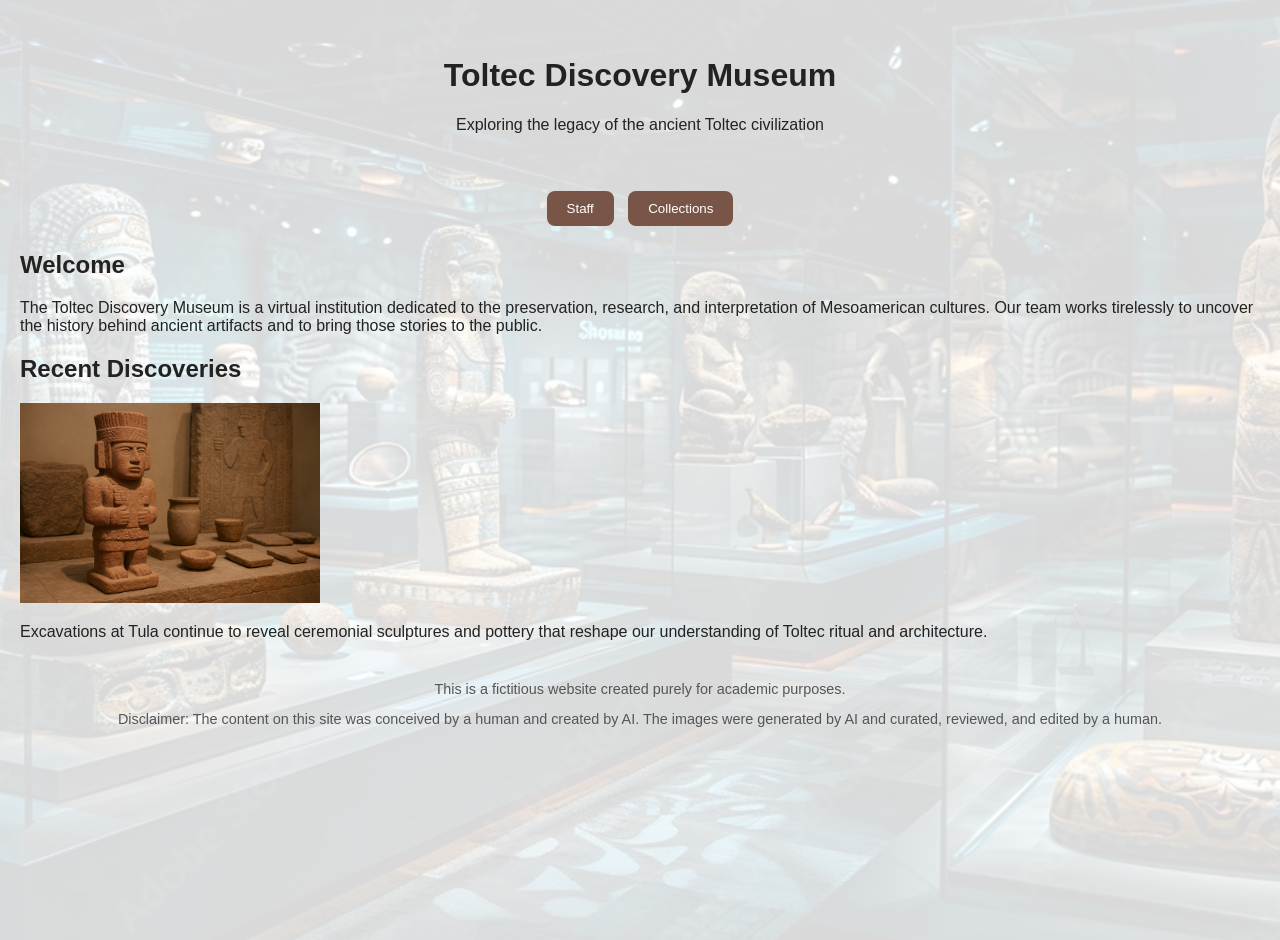
<file: index.html>
<!DOCTYPE html>
<html lang="en">
<head>
  <meta charset="UTF-8">
  <meta name="viewport" content="width=device-width, initial-scale=1.0">
  <meta name="robots" content="noindex, nofollow">
  <title>Toltec Discovery Museum</title>
  <link rel="stylesheet" href="../css/style.css">
  
  <script defer src="js/script.js"></script>
</head>

<body>
  <div class="overlay">
    <header>
      <h1>Toltec Discovery Museum</h1>
      <p>Exploring the legacy of the ancient Toltec civilization</p>
    </header>

    <nav>
      <button onclick="location.href='../html/staff.html'">Staff</button>
      <button onclick="location.href='../html/collections.html'">Collections</button>
    </nav>

    <main>
      <section class="intro">
        <h2>Welcome</h2>
        <p>
          The Toltec Discovery Museum is a virtual institution dedicated to the preservation, 
          research, and interpretation of Mesoamerican cultures. Our team works tirelessly to 
          uncover the history behind ancient artifacts and to bring those stories to the public.
        </p>
      </section>

      <section class="featured">
        <h2>Recent Discoveries</h2>
        <img src="images/file_0000000062e8622f98765d82efaeaf3f.png" alt="Toltec artifacts" width="300" height="200">
        <p>
          Excavations at Tula continue to reveal ceremonial sculptures and pottery that reshape 
          our understanding of Toltec ritual and architecture.
        </p>
      </section>
    </main>

    <footer>
      <p>This is a fictitious website created purely for academic purposes.</p>
      <p>
        Disclaimer: The content on this site was conceived by a human and created by AI. 
        The images were generated by AI and curated, reviewed, and edited by a human.
      </p>
    </footer>
  </div>
</body>
</html>
</file>
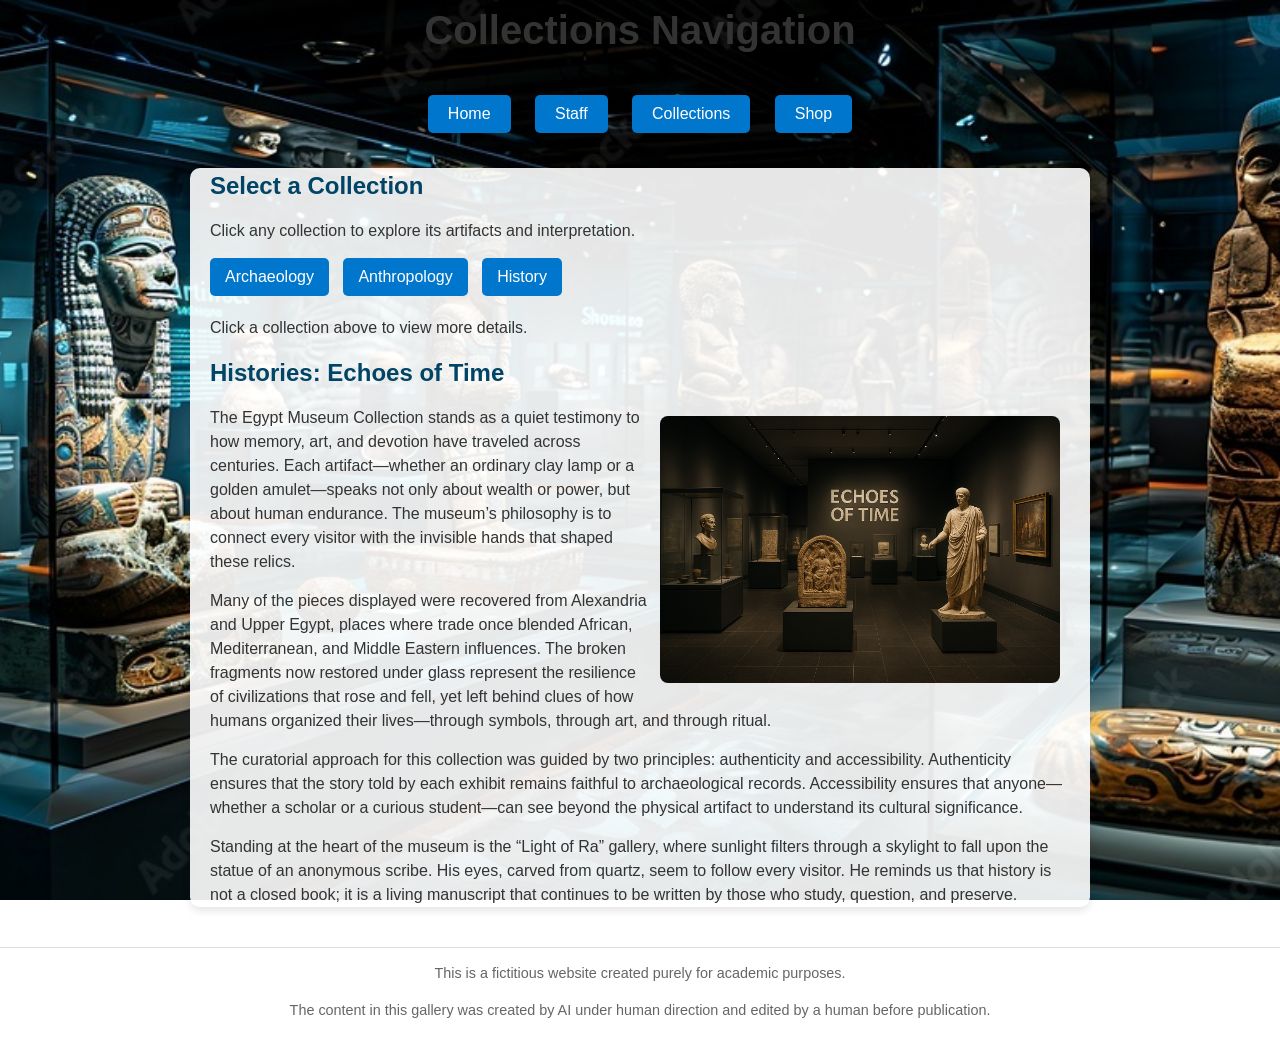
<file: html/collections.html>
<!DOCTYPE html>
<html lang="en">
<head>
  <meta charset="UTF-8">
  <meta name="viewport" content="width=device-width, initial-scale=1.0">
  <meta name="robots" content="noindex, nofollow">
  <title>Collections</title>
  <link rel="stylesheet" href="../css/index.style.css">
  <script defer src="../js/script.js"></script>
</head>

<body>
  <header>
    <h1>Collections Navigation</h1>
  </header>

  <nav>
    <button onclick="location.href='../index.html'">Home</button>
    <button onclick="location.href='staff.html'">Staff</button>
    <button onclick="location.href='collections.html'">Collections</button>
    <button onclick="location.href='shop.html'">Shop</button>
  </nav>

  <main class="collections">
    <h2>Select a Collection</h2>
    <p class="instructions">Click any collection to explore its artifacts and interpretation.</p>

    <div class="buttons">
      <button onclick="showCollection('archaeology')">Archaeology</button>
      <button onclick="showCollection('anthropology')">Anthropology</button>
      <button onclick="showCollection('history')">History</button>
    </div>

    <!-- Dynamic collection content -->
    <section id="collection-content" class="content-box">
      <p>Click a collection above to view more details.</p>
    </section>

    <!-- 🏛️ Interpretation Section -->
    <section id="histories" class="histories">
      <h2>Histories: Echoes of Time</h2>
      <img src="../images/0012.png" alt="Egypt Museum exhibit"
           style="max-width:400px; height:auto; float:right; margin:10px; border-radius:8px;">

      <p>
        The Egypt Museum Collection stands as a quiet testimony to how memory, art, and
        devotion have traveled across centuries. Each artifact—whether an ordinary clay
        lamp or a golden amulet—speaks not only about wealth or power, but about human
        endurance. The museum’s philosophy is to connect every visitor with the
        invisible hands that shaped these relics.
      </p>

      <p>
        Many of the pieces displayed were recovered from Alexandria and Upper Egypt,
        places where trade once blended African, Mediterranean, and Middle Eastern
        influences. The broken fragments now restored under glass represent the
        resilience of civilizations that rose and fell, yet left behind clues of how
        humans organized their lives—through symbols, through art, and through ritual.
      </p>

      <p>
        The curatorial approach for this collection was guided by two principles:
        authenticity and accessibility. Authenticity ensures that the story told by
        each exhibit remains faithful to archaeological records. Accessibility ensures
        that anyone—whether a scholar or a curious student—can see beyond the physical
        artifact to understand its cultural significance.
      </p>

      <p>
        Standing at the heart of the museum is the “Light of Ra” gallery, where sunlight
        filters through a skylight to fall upon the statue of an anonymous scribe. His
        eyes, carved from quartz, seem to follow every visitor. He reminds us that
        history is not a closed book; it is a living manuscript that continues to be
        written by those who study, question, and preserve.
      </p>
    </section>
  </main>

  <!-- 🔹 Modal (Interpretation Popup) -->
  <div class="modal" id="modal" style="display:none" role="dialog" aria-modal="true" aria-labelledby="modal-title">
    <div class="modal-content">
      <button class="close-modal" aria-label="Close">×</button>
      <div id="modal-body"></div>
    </div>
  </div>

  <!-- 🔹 Hidden interpretation texts -->
  <div class="modal-item" id="modal-text-inkstone" hidden>
    <h2 id="modal-title">Celestial Inkstone — Collection Note</h2>
    <p><strong>Material:</strong> Black granite with silver dust inlays<br>
    <strong>Function:</strong> Used for grinding ink in ceremonial writing.<br>
    <strong>Location Found:</strong> Alexandria, Egypt, 1894 excavation.<br><br>
    <strong>Interpretation:</strong> This inkstone symbolizes the fusion of artistry and spirituality in ancient learning traditions.
    The silver traces are thought to represent lunar energy, connecting scholars with divine wisdom during night-time study rituals.
    Unearthed beside scroll fragments and a broken reed pen, the object suggests a ritualized form of knowledge preservation.
    Its mirror-like polish reflects not only ink but also self-reflection—a metaphor for enlightenment through discipline and craft.</p>
  </div>

  <div class="modal-item" id="modal-text-glyphstone" hidden>
    <h2 id="modal-title">Basaltic Glyphstone — Collection Note</h2>
    <p><strong>Material:</strong> Carved basalt with ochre pigment traces<br>
    <strong>Function:</strong> Likely a boundary marker or ritual tablet.<br>
    <strong>Location Found:</strong> Nile Delta, Layer IV, Temple perimeter.<br><br>
    <strong>Interpretation:</strong> Covered in weathered glyphs, this slab reveals an intersection between language and landscape.
    The fading pigments indicate repeated ritual use, possibly renewal ceremonies tied to agricultural cycles.
    The fractures were filled with ochre as an act of repair, merging preservation with devotion.
    Excavators noted a subtle scent of resin near the find, implying votive offerings—a testament to humanity’s urge to carve meaning into stone and time itself.</p>
  </div>

  <footer>
    <p>This is a fictitious website created purely for academic purposes.</p>
    <p>The content in this gallery was created by AI under human direction and edited by a human before publication.</p>
  </footer>
</body>
</file>
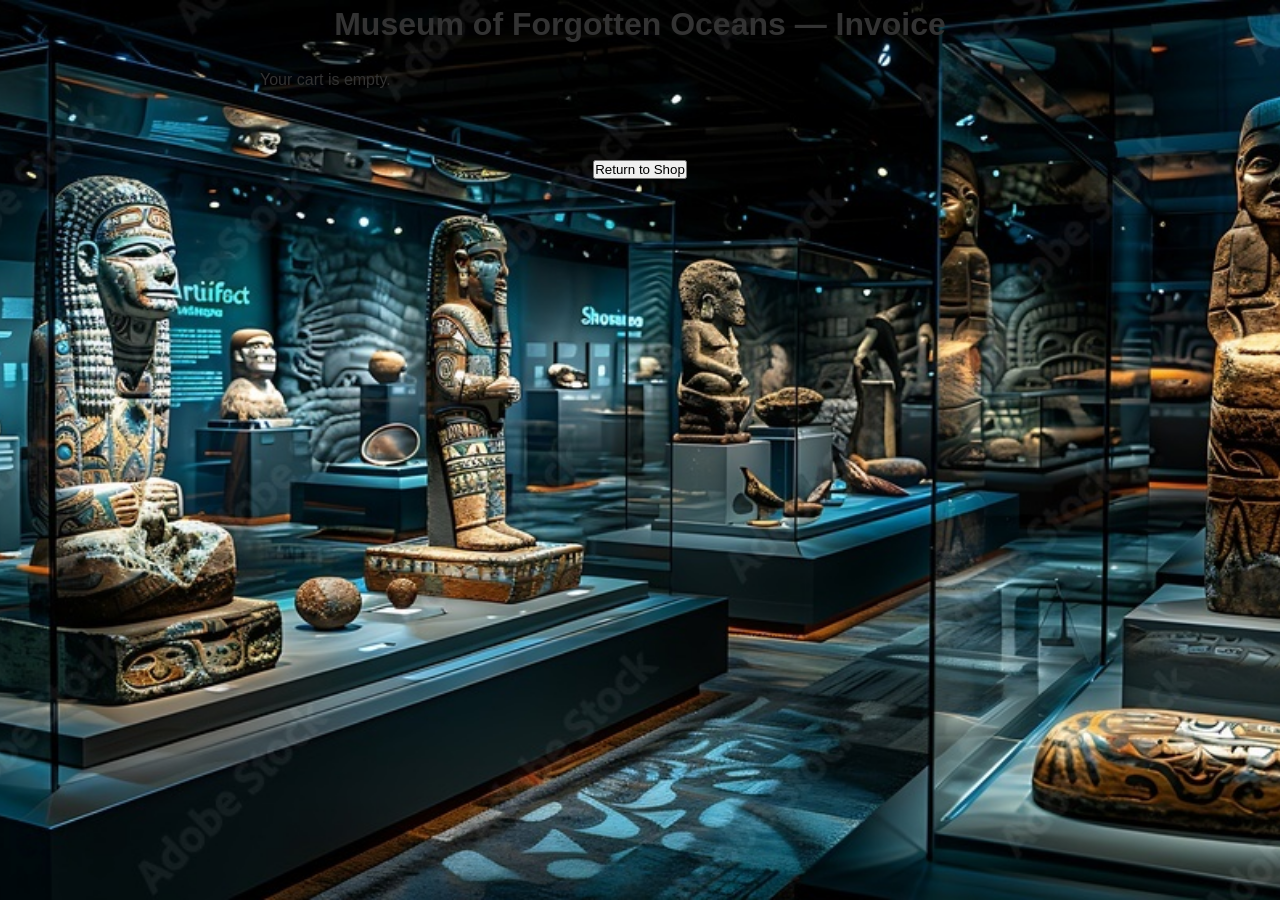
<file: museum5/checkout.html>
<!DOCTYPE html>
<html lang="en">
<head>
  <meta charset="UTF-8" />
  <meta name="viewport" content="width=device-width, initial-scale=1.0" />
  <title>Checkout — Museum Souvenir Shop</title>
  <link rel="stylesheet" href="../css/index.style.css" />
</head>
<body>
  <h1 style="text-align:center;">Museum of Forgotten Oceans — Invoice</h1>
  <div id="invoiceContainer" style="padding:20px; max-width:800px; margin:auto;"></div>
  <div style="text-align:center; margin-top:30px;">
    <button onclick="window.location.href='../html/shop.html'">Return to Shop</button>
  </div>

  <script>
    const container = document.getElementById("invoiceContainer");
    const cart = JSON.parse(localStorage.getItem("museumCart")) || [];

    if (cart.length === 0) {
      container.innerHTML = "<p>Your cart is empty.</p>";
    } else {
      let total = 0;
      let html = "<table style='width:100%; border-collapse:collapse;'><tr><th>Item</th><th>Qty</th><th>Price</th></tr>";
      cart.forEach(item => {
        total += item.price * item.quantity;
        html += `<tr><td>${item.name}</td><td>${item.quantity}</td><td>$${(item.price * item.quantity).toFixed(2)}</td></tr>`;
      });
      html += `</table><h3 style="text-align:right;">Total: $${total.toFixed(2)}</h3>`;
      html += `<p style="text-align:right;">Thank you for shopping at the Museum of Forgotten Oceans 🐚</p>`;
      container.innerHTML = html;
      localStorage.removeItem("museumCart"); // clear after checkout
    }
  </script>
</body>
</html>
</file>
<file: css/style.css>
body {
  margin: 0;
  font-family: "Poppins", sans-serif;
  color: #222;
  background-image: url('../images/1000_F_817821954_f2TwejdtqckbX9NFxOYZgUkDB2LeV1nd.jpg');
  background-size: cover;
  background-position: center;
  background-repeat: no-repeat;
}

.overlay {
  background-color: rgba(255, 255, 255, 0.85);
  min-height: 100vh;
  padding: 20px;
}

header {
  text-align: center;
  padding: 1em 0;
}

nav {
  text-align: center;
  margin: 20px 0;
}

button {
  background-color: #795548;
  color: white;
  border: none;
  padding: 10px 20px;
  margin: 5px;
  border-radius: 8px;
  cursor: pointer;
  transition: 0.3s;
}

button:hover {
  background-color: #a56b4a;
}

/* STAFF PAGE LAYOUT */
.staff-container {
  display: flex;
  flex-direction: column;
  align-items: center;
  gap: 40px;
  padding: 20px;
}

.staff-profile {
  display: flex;
  gap: 20px;
  max-width: 900px;
  background-color: rgba(255, 255, 255, 0.8);
  border-radius: 12px;
  padding: 20px;
}

.staff-profile img {
  width: 300px;
  border-radius: 10px;
}

.staff-profile.alt {
  flex-direction: row-reverse;
}

footer {
  text-align: center;
  margin-top: 40px;
  font-size: 0.9em;
  color: #555;
}
</file>
<file: css/index.style.css>
/* Reset et styles de base */
* {
  margin: 0;
  padding: 0;
  box-sizing: border-box;
}

body {
  /* Garde ta photo de background, ici exemple */
  background: url('../images/1000_F_817821954_f2TwejdtqckbX9NFxOYZgUkDB2LeV1nd.jpg') no-repeat center center fixed;
  background-size: cover;
  font-family: Arial, sans-serif;
  color: #333;
  line-height: 1.5;
  min-height: 100vh;
}

/* Overlay pour lisibilité */
.overlay {
  background-color: transparent; /* Blanc semi-transparent */
  min-height: 100vh;
  padding: 20px;
}

/* Headers */
header {
  text-align: center;
  margin-bottom: 30px;
}

header h1 {
  font-size: 2.5rem;
  margin-bottom: 10px;
}

header p {
  font-size: 1.2rem;
  color: #555;
}

/* Navigation */
nav {
  text-align: center;
  margin-bottom: 30px;
}

nav button,
nav a {
  background-color: #0077cc;
  color: white;
  border: none;
  padding: 10px 20px;
  margin: 5px 10px;
  border-radius: 5px;
  cursor: pointer;
  font-size: 1rem;
  text-decoration: none;
  display: inline-block;
  transition: background-color 0.3s ease;
}

nav button:hover,
nav a:hover {
  background-color: #005fa3;
}

/* Main content */
main {
  max-width: 900px;
  margin: 0 auto 40px auto;
  padding: 0 20px;
  background-color: rgba(255, 255, 255, 0.9);
  border-radius: 10px;
  box-shadow: 0 4px 8px rgba(0,0,0,0.1);
}

h2 {
  margin-bottom: 15px;
  color: #004466;
}

p {
  margin-bottom: 15px;
}

/* Footer */
footer {
  text-align: center;
  font-size: 0.9rem;
  color: #666;
  padding: 15px 20px;
  border-top: 1px solid #ddd;
}

/* Images */
img {
  max-width: 100%;
  height: auto;
  border-radius: 8px;
}

/* Collections page specific */
.collections .buttons {
  margin-bottom: 20px;
}

.collections button {
  background-color: #0077cc;
  color: white;
  border: none;
  padding: 10px 15px;
  margin-right: 10px;
  border-radius: 5px;
  cursor: pointer;
  font-size: 1rem;
}

.collections button:hover {
  background-color: #005fa3;
}

/* Modal styles */
.modal {
  display: none; /* caché par défaut */
  position: fixed;
  z-index: 100;
  padding-top: 50px;
  left: 0;
  top: 0;
  width: 100%;
  height: 100%;
  overflow: auto;
  background-color: rgba(0, 0, 0, 0.7);
}

.modal-content {
  background-color: #fff;
  margin: auto;
  padding: 20px;
  border-radius: 10px;
  width: 80%;
  max-width: 600px;
  text-align: center;
  position: relative;
}

.close-modal {
  position: absolute;
  top: 10px;
  right: 20px;
  font-size: 1.5rem;
  cursor: pointer;
  color: #333;
}

/* Staff page */
.staff-container {
  max-width: 900px;
  margin: 0 auto;
  padding: 20px;
}

.staff-profile {
  display: flex;
  margin-bottom: 20px;
  background-color: rgba(255, 255, 255, 0.9);
  border-radius: 10px;
  padding: 15px;
  box-shadow: 0 2px 5px rgba(0,0,0,0.1);
}

.staff-profile.alt {
  background-color: rgba(240, 240, 240, 0.9);
}

.staff-profile img {
  width: 150px;
  height: auto;
  border-radius: 10px;
  margin-right: 20px;
}

.staff-profile div {
  flex: 1;
}

.staff-profile h2 {
  margin-bottom: 10px;
  color: #004466;
}

/* Shop page */
.shop-container {
  display: flex;
  flex-wrap: wrap;
  justify-content: center;
  gap: 20px;
  padding: 20px;
}

.souvenir-item {
  background: #fff;
  border-radius: 10px;
  box-shadow: 0 2px 6px rgba(0, 0, 0, 0.2);
  width: 250px;
  padding: 15px;
  text-align: center;
  transition: transform 0.2s;
  cursor: pointer;
}

.souvenir-item:hover {
  transform: scale(1.05);
}

.souvenir-item img {
  width: 100%;
  height: auto;
  border-radius: 8px;
}

.souvenir-item h3 {
  margin: 10px 0 5px 0;
}

.souvenir-item p {
  font-size: 0.9rem;
  margin: 5px 0;
}

.souvenir-item button {
  background-color: #0077cc;
  color: #fff;
  border: none;
  padding: 10px 15px;
  border-radius: 5px;
  cursor: pointer;
  font-size: 0.9rem;
  margin-top: 5px;
}

.souvenir-item button:hover {
  background-color: #005fa3;
}
</file>
